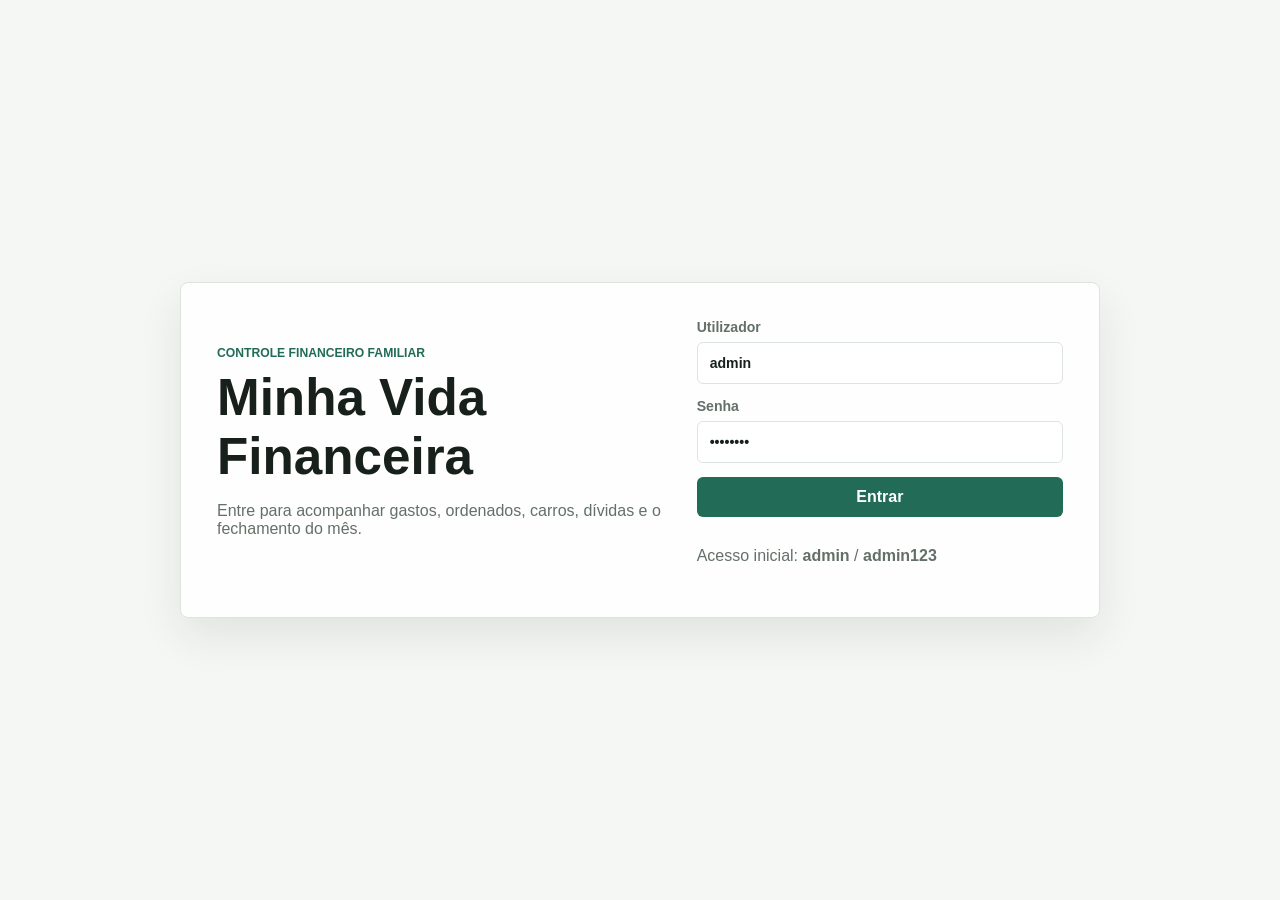
<file: minha-vida-financeira.html>
<!doctype html>
<html lang="pt-PT">
  <head>
    <meta charset="UTF-8" />
    <meta name="viewport" content="width=device-width, initial-scale=1.0" />
    <title>Minha Vida Financeira</title>
    <style>
:root {
  color-scheme: light;
  --bg: #f5f7f4;
  --surface: #ffffff;
  --surface-strong: #eef3ee;
  --ink: #17201b;
  --muted: #647067;
  --line: #dce4dd;
  --primary: #216b57;
  --primary-dark: #164b3d;
  --accent: #bf6f38;
  --danger: #b3261e;
  --child: #3b63a3;
  --shadow: 0 18px 45px rgba(23, 32, 27, 0.09);
}

* {
  box-sizing: border-box;
}

[hidden] {
  display: none !important;
}

body {
  margin: 0;
  min-height: 100vh;
  background: var(--bg);
  color: var(--ink);
  font-family: Arial, Helvetica, sans-serif;
}

button,
input,
select {
  font: inherit;
}

button {
  cursor: pointer;
}

.login-shell {
  min-height: 100vh;
  display: grid;
  place-items: center;
  padding: 24px;
  background:
    linear-gradient(rgba(245, 247, 244, 0.86), rgba(245, 247, 244, 0.86)),
    url("https://images.unsplash.com/photo-1554224155-6726b3ff858f?auto=format&fit=crop&w=1800&q=80") center/cover;
}

.login-panel {
  width: min(920px, 100%);
  display: grid;
  grid-template-columns: 1.1fr 0.9fr;
  gap: 32px;
  align-items: center;
  background: rgba(255, 255, 255, 0.94);
  border: 1px solid var(--line);
  border-radius: 8px;
  box-shadow: var(--shadow);
  padding: 36px;
}

.login-panel h1,
.topbar h1,
.sidebar h2 {
  margin: 0;
}

.login-panel h1 {
  font-size: clamp(2.1rem, 4vw, 4rem);
}

.eyebrow {
  margin: 0 0 8px;
  color: var(--primary);
  font-weight: 700;
  text-transform: uppercase;
  font-size: 0.76rem;
  letter-spacing: 0;
}

.muted,
.hint {
  color: var(--muted);
}

.stack,
.form-grid {
  display: grid;
  gap: 14px;
}

label {
  display: grid;
  gap: 7px;
  color: var(--muted);
  font-weight: 700;
  font-size: 0.88rem;
}

input,
select {
  width: 100%;
  min-height: 42px;
  border: 1px solid var(--line);
  border-radius: 6px;
  background: #fff;
  color: var(--ink);
  padding: 0 12px;
}

input:focus,
select:focus {
  outline: 3px solid rgba(33, 107, 87, 0.16);
  border-color: var(--primary);
}

.primary,
.ghost,
.danger,
.nav-link,
.icon-btn {
  border: 0;
  border-radius: 6px;
  min-height: 40px;
  padding: 0 14px;
  font-weight: 700;
}

.primary {
  background: var(--primary);
  color: #fff;
}

.primary:hover {
  background: var(--primary-dark);
}

.ghost {
  background: var(--surface-strong);
  color: var(--ink);
}

.danger {
  background: #f7e8e6;
  color: var(--danger);
}

.error {
  color: var(--danger);
  margin: 0;
}

.app-shell {
  min-height: 100vh;
  display: grid;
  grid-template-columns: 260px 1fr;
}

.sidebar {
  position: sticky;
  top: 0;
  height: 100vh;
  display: flex;
  flex-direction: column;
  gap: 24px;
  padding: 24px;
  background: #13231f;
  color: #fff;
}

.sidebar .eyebrow {
  color: #86d1bc;
}

nav {
  display: grid;
  gap: 8px;
}

.nav-link {
  width: 100%;
  text-align: left;
  background: transparent;
  color: #c9d7d0;
}

.nav-link:hover,
.nav-link.active {
  background: rgba(255, 255, 255, 0.12);
  color: #fff;
}

.sidebar .ghost {
  margin-top: auto;
  background: rgba(255, 255, 255, 0.12);
  color: #fff;
}

.workspace {
  padding: 28px;
  min-width: 0;
}

.topbar {
  display: flex;
  align-items: center;
  justify-content: space-between;
  gap: 16px;
  margin-bottom: 24px;
}

.month-control {
  display: grid;
  grid-template-columns: 42px minmax(150px, 180px) 42px;
  gap: 8px;
  align-items: center;
}

.icon-btn {
  background: var(--surface);
  border: 1px solid var(--line);
  font-size: 1.35rem;
}

.view {
  display: none;
}

.active-view {
  display: block;
}

.summary-grid {
  display: grid;
  grid-template-columns: repeat(4, minmax(0, 1fr));
  gap: 14px;
  margin-bottom: 18px;
}

.summary-grid.compact {
  grid-template-columns: repeat(2, minmax(0, 1fr));
  margin-top: 18px;
}

.metric,
.panel {
  background: var(--surface);
  border: 1px solid var(--line);
  border-radius: 8px;
  box-shadow: var(--shadow);
}

.metric {
  padding: 18px;
  min-height: 112px;
  display: grid;
  align-content: space-between;
  border-top: 4px solid var(--primary);
}

.metric.child {
  border-top-color: var(--child);
}

.metric.family {
  border-top-color: var(--accent);
}

.metric.danger-metric {
  border-top-color: var(--danger);
}

.metric span {
  color: var(--muted);
  font-size: 0.88rem;
}

.metric strong {
  font-size: clamp(1.25rem, 2vw, 1.85rem);
}

.two-column,
.split {
  display: grid;
  grid-template-columns: minmax(0, 1fr) minmax(0, 1.35fr);
  gap: 18px;
  align-items: start;
}

.panel {
  padding: 18px;
}

.panel-title {
  display: flex;
  justify-content: space-between;
  gap: 12px;
  align-items: center;
  margin-bottom: 14px;
}

.panel h2 {
  margin: 0;
  font-size: 1.05rem;
}

.list {
  display: grid;
  gap: 10px;
}

.item {
  display: grid;
  gap: 6px;
  padding: 12px;
  border: 1px solid var(--line);
  border-radius: 8px;
  background: #fbfcfb;
}

.item-head {
  display: flex;
  justify-content: space-between;
  gap: 12px;
  align-items: start;
}

.item-title {
  font-weight: 800;
}

.payment-card {
  gap: 10px;
}

.payment-card .item-head {
  align-items: flex-start;
}

.value-stack {
  display: grid;
  gap: 6px;
  justify-items: end;
  text-align: right;
}

.installment-card summary {
  display: flex;
  justify-content: space-between;
  gap: 12px;
  align-items: start;
  cursor: pointer;
  list-style: none;
}

.installment-card summary::-webkit-details-marker {
  display: none;
}

.installment-card summary::after {
  content: "Abrir";
  color: var(--primary);
  font-weight: 800;
  font-size: 0.86rem;
}

.installment-card[open] summary::after {
  content: "Fechar";
}

.item-value {
  font-weight: 800;
  white-space: nowrap;
}

.item-meta {
  color: var(--muted);
  font-size: 0.88rem;
}

.item-actions {
  display: flex;
  gap: 8px;
  flex-wrap: wrap;
}

.status-pill {
  display: inline-flex;
  align-items: center;
  min-height: 24px;
  padding: 2px 8px;
  border-radius: 999px;
  font-size: 0.8rem;
  margin-left: 6px;
}

.status-pill.paid {
  background: #eef7f2;
  color: var(--primary-dark);
}

.status-pill.open,
.unpaid-installment {
  background: #fffaf4;
}

.status-pill.late {
  background: #f7e8e6;
  color: var(--danger);
}

.status-pill.open {
  color: #8a4c13;
}

.mini-btn {
  min-height: 30px;
  padding: 0 10px;
  font-size: 0.82rem;
}

.progress-track {
  width: 100%;
  height: 12px;
  overflow: hidden;
  background: #edf1ee;
  border-radius: 999px;
  border: 1px solid var(--line);
}

.progress-track span {
  display: block;
  height: 100%;
  background: var(--primary);
}

.inline-form {
  display: grid;
  grid-template-columns: minmax(180px, 260px) auto;
  gap: 10px;
  align-items: end;
}

.pay-form,
.interest-form {
  grid-template-columns: minmax(150px, 1fr) minmax(150px, 1fr) auto;
}

.interest-form {
  grid-template-columns: minmax(150px, 220px) auto;
}

.balance-grid {
  grid-template-columns: repeat(5, minmax(0, 1fr));
}

.balance-card {
  min-height: 104px;
}

.payment-columns h3 {
  margin: 8px 0;
  font-size: 0.95rem;
}

.payment-columns {
  display: grid;
  grid-template-columns: repeat(2, minmax(0, 1fr));
  gap: 12px;
}

.payment-columns ul {
  display: grid;
  gap: 6px;
  max-height: 260px;
  overflow: auto;
  margin: 0;
  padding: 0;
}

.payment-columns li {
  display: flex;
  justify-content: space-between;
  gap: 12px;
  align-items: center;
  padding: 8px 10px;
  border-radius: 6px;
  border: 1px solid var(--line);
  list-style: none;
}

.payment-columns li span {
  flex: 1;
}

.payment-columns li.paid {
  background: #eef7f2;
  color: var(--primary-dark);
}

.payment-columns li.open {
  background: #fffaf4;
}

.check-row {
  display: flex;
  align-items: center;
  gap: 10px;
}

.check-row input {
  width: auto;
  min-height: auto;
}

.notice {
  padding: 14px;
  background: #eef4fb;
  border: 1px solid #cfddec;
  border-radius: 8px;
  color: #1d3558;
}

.notice p {
  margin-bottom: 0;
}

.compact-notice {
  padding: 12px;
}

.compact-notice p {
  margin-top: 6px;
}

.report-output {
  display: grid;
  gap: 14px;
}

.report-card {
  border: 1px solid var(--line);
  border-radius: 8px;
  padding: 14px;
  background: #fbfcfb;
}

.report-card h3 {
  margin: 0 0 8px;
}

.empty {
  color: var(--muted);
  padding: 14px;
  border: 1px dashed var(--line);
  border-radius: 8px;
}

@media (max-width: 980px) {
  .app-shell {
    grid-template-columns: 1fr;
  }

  .sidebar {
    position: static;
    height: auto;
  }

  nav {
    grid-template-columns: repeat(3, minmax(0, 1fr));
  }

  .topbar,
  .panel-title {
    align-items: stretch;
    flex-direction: column;
  }

  .summary-grid,
  .two-column,
  .split {
    grid-template-columns: 1fr;
  }
}

@media (max-width: 620px) {
  .login-panel {
    grid-template-columns: 1fr;
    padding: 24px;
  }

  .workspace {
    padding: 18px;
  }

  nav,
  .summary-grid.compact {
    grid-template-columns: 1fr;
  }

  .inline-form {
    grid-template-columns: 1fr;
  }

  .pay-form,
  .interest-form,
  .balance-grid {
    grid-template-columns: 1fr;
  }

  .payment-columns {
    grid-template-columns: 1fr;
  }

  .month-control {
    grid-template-columns: 38px 1fr 38px;
  }
}

    </style>
  </head>
  <body>
    <main id="loginScreen" class="login-shell">
      <section class="login-panel">
        <div>
          <p class="eyebrow">Controle financeiro familiar</p>
          <h1>Minha Vida Financeira</h1>
          <p class="muted">Entre para acompanhar gastos, ordenados, carros, dívidas e o fechamento do mês.</p>
        </div>

        <form id="loginForm" class="stack">
          <label>
            Utilizador
            <input id="loginUser" autocomplete="username" value="admin" required />
          </label>
          <label>
            Senha
            <input id="loginPass" type="password" autocomplete="current-password" value="admin123" required />
          </label>
          <button type="submit" class="primary">Entrar</button>
          <p id="loginHint" class="hint">Acesso inicial: <strong>admin</strong> / <strong>admin123</strong></p>
          <p id="loginError" class="error" hidden>Utilizador ou senha inválidos.</p>
        </form>
      </section>
    </main>

    <main id="appScreen" class="app-shell" hidden style="display: none">
      <aside class="sidebar">
        <div>
          <p class="eyebrow">Minha Vida Financeira</p>
          <h2>Finanças</h2>
        </div>
        <nav aria-label="Navegação principal">
          <button class="nav-link active" data-view="dashboardView">Home</button>
          <button class="nav-link" data-view="expensesView">Gastos</button>
          <button class="nav-link" data-view="installmentsView">Parcelas</button>
          <button class="nav-link" data-view="carsView">Carros</button>
          <button class="nav-link" data-view="savingsView">Guardado</button>
          <button class="nav-link" data-view="peopleView">Pessoas</button>
          <button class="nav-link" data-view="reportsView">Relatório</button>
          <button class="nav-link" data-view="accessView">Acesso</button>
        </nav>
        <button id="logoutBtn" class="ghost">Sair</button>
      </aside>

      <section class="workspace">
        <header class="topbar">
          <div>
            <p id="currentMonthLabel" class="eyebrow"></p>
            <h1 id="viewTitle">Home</h1>
          </div>
          <div class="month-control">
            <button id="prevMonth" class="icon-btn" title="Mês anterior" type="button">‹</button>
            <input id="selectedMonth" type="month" />
            <button id="nextMonth" class="icon-btn" title="Próximo mês" type="button">›</button>
          </div>
        </header>

        <section id="dashboardView" class="view active-view">
          <div class="summary-grid">
            <article class="metric">
              <span>Gastos do mês</span>
              <strong id="monthSpent">0,00 €</strong>
            </article>
            <article class="metric">
              <span>Ordenados do mês</span>
              <strong id="monthIncome">0,00 €</strong>
            </article>
            <article class="metric danger-metric">
              <span>Dívida trazida</span>
              <strong id="monthDebt">0,00 €</strong>
            </article>
            <article class="metric">
              <span>Precisa para o próximo mês</span>
              <strong id="nextMonthNeeded">0,00 €</strong>
            </article>
            <article class="metric">
              <span>Guardado do casal</span>
              <strong id="coupleSavings">0,00 €</strong>
            </article>
            <article class="metric child">
              <span>Guardado da filha</span>
              <strong id="childSavings">0,00 €</strong>
            </article>
            <article class="metric">
              <span>Saldo do casal</span>
              <strong id="coupleBankBalance">0,00 �</strong>
            </article>
            <article class="metric family">
              <span>Saldo da familia</span>
              <strong id="familyBankBalance">0,00 �</strong>
            </article>
            <article class="metric">
              <span>Combustível no ano</span>
              <strong id="yearFuel">0,00 €</strong>
            </article>
            <article class="metric">
              <span>Km no mês</span>
              <strong id="monthKm">0 km</strong>
            </article>
          </div>

          <div class="two-column">
            <section class="panel">
              <div class="panel-title">
                <h2>Resumo por pessoa</h2>
              </div>
              <div id="personSummary" class="list"></div>
            </section>

            <section class="panel">
              <div class="panel-title">
                <h2>Próximas contas</h2>
              </div>
              <div id="upcomingBills" class="list"></div>
            </section>
          </div>
        </section>

        <section id="expensesView" class="view">
          <div class="split">
            <div class="stack">
              <form id="plannedBillForm" class="panel form-grid">
                <h2>Conta prevista do mês</h2>
                <div class="notice compact-notice">
                  <strong>Use para água, energia, internet e arrendamento.</strong>
                  <p>Coloque o valor previsto. Quando chegar a fatura, lance o valor real nos gastos.</p>
                </div>
                <label>Descrição<input id="plannedDescription" required placeholder="Ex: Água, energia, internet" /></label>
                <label>Valor previsto<input id="plannedAmount" type="number" min="0" step="0.01" required /></label>
                <label>Começa em<input id="plannedStart" type="month" required /></label>
                <label>Dia de vencimento<input id="plannedDueDay" type="number" min="1" max="31" step="1" value="10" required /></label>
                <label>Categoria<select id="plannedCategory">
                  <option>Água</option>
                  <option>Energia</option>
                  <option>Internet</option>
                  <option>Arrendamento</option>
                  <option>Casa</option>
                  <option>Outros</option>
                </select></label>
                <label>Pessoa<select id="plannedPerson" required></select></label>
                <label>Tipo de conta<select id="plannedAccountType" required>
                  <option value="casal">Conta do casal</option>
                  <option value="individual">Individual</option>
                </select></label>
                <button class="primary" type="submit">Adicionar previsão</button>
              </form>

              <form id="expenseForm" class="panel form-grid">
                <h2>Gasto real pago</h2>
                <label>Descrição<input id="expenseDescription" required placeholder="Ex: Café, combustível, água paga" /></label>
                <label>Valor real<input id="expenseAmount" type="number" min="0" step="0.01" required /></label>
                <label>Data<input id="expenseDate" type="date" required /></label>
                <label>Pessoa<select id="expensePerson" required></select></label>
                <label>Tipo de conta<select id="expenseAccountType" required>
                  <option value="individual">Individual</option>
                  <option value="casal">Conta do casal</option>
                </select></label>
                <label>Categoria<select id="expenseCategory">
                  <option>Café</option>
                  <option>Combustível</option>
                  <option>Internet</option>
                  <option>Água</option>
                  <option>Energia</option>
                  <option>Arrendamento</option>
                  <option>Casa</option>
                  <option>Mercado</option>
                  <option>Transporte</option>
                  <option>Saúde</option>
                  <option>Filha</option>
                  <option>Lazer</option>
                  <option>Outros</option>
                </select></label>
                <label>Carro, se for combustível<select id="expenseCar"></select></label>
                <button class="primary" type="submit">Adicionar gasto real</button>
              </form>
            </div>

            <div class="stack">
              <section class="panel">
                <div class="panel-title">
                  <h2>Previsto do mês</h2>
                </div>
                <div id="plannedBillsList" class="list"></div>
              </section>

              <section class="panel">
                <div class="panel-title">
                  <h2>Gastos pagos no mês</h2>
                  <button id="clearExpenses" class="danger" type="button">Limpar mês</button>
                </div>
                <div id="expensesList" class="list"></div>
              </section>
            </div>
          </div>
        </section>

        <section id="installmentsView" class="view">
          <div class="split">
            <form id="installmentForm" class="panel form-grid">
              <h2>Conta parcelada</h2>
              <label>Descrição<input id="installmentDescription" required placeholder="Ex: Geladeira, cartão, sofá" /></label>
              <label>Valor da parcela<input id="installmentAmount" type="number" min="0" step="0.01" required /></label>
              <label>Total de parcelas opcional<input id="installmentTotal" type="number" min="1" step="1" placeholder="Ex: 12" /></label>
              <label>Data da primeira parcela<input id="installmentStart" type="date" required /></label>
              <label>Data da última parcela opcional<input id="installmentEnd" type="date" /></label>
              <label>Pessoa<select id="installmentPerson" required></select></label>
              <label>Tipo de conta<select id="installmentAccountType" required>
                <option value="individual">Individual</option>
                <option value="casal">Conta do casal</option>
              </select></label>
              <button class="primary" type="submit">Criar parcelas</button>
            </form>

            <section class="panel">
              <div class="panel-title">
                <h2>Parcelamentos ativos</h2>
              </div>
              <div id="installmentsList" class="list"></div>
            </section>
          </div>
        </section>

        <section id="carsView" class="view">
          <div class="split">
            <div class="stack">
              <form id="carForm" class="panel form-grid">
                <h2>Cadastrar carro</h2>
                <label>Nome do carro<input id="carName" required placeholder="Ex: Golf, Clio, carrinha" /></label>
                <label>Matrícula ou observação<input id="carPlate" placeholder="Opcional" /></label>
                <button class="primary" type="submit">Cadastrar carro</button>
              </form>

              <form id="mileageForm" class="panel form-grid">
                <h2>Km feitos no mês</h2>
                <label>Carro<select id="mileageCar" required></select></label>
                <label>Mês<input id="mileageMonth" type="month" required /></label>
                <label>Quilómetros<input id="mileageKm" type="number" min="0" step="1" required /></label>
                <button class="primary" type="submit">Salvar km</button>
              </form>
            </div>

            <section class="panel">
              <div class="panel-title">
                <h2>Carros cadastrados</h2>
              </div>
              <div id="carsList" class="list"></div>
            </section>
          </div>
        </section>

        <section id="savingsView" class="view">
          <div class="split savings-layout">
            <form id="savingsForm" class="panel form-grid balance-form">
              <h2>Saldos no banco</h2>
              <label>Saldo do Antonio Carlos<input id="bankAntonio" type="number" min="0" step="0.01" /></label>
              <label>Saldo da Juliana<input id="bankJuliana" type="number" min="0" step="0.01" /></label>
              <label>Saldo da Melissa<input id="bankMelissa" type="number" min="0" step="0.01" /></label>
              <label>Saldo do casal<input id="bankCasal" type="number" min="0" step="0.01" /></label>
              <button class="primary" type="submit">Salvar saldos</button>
            </form>

            <section class="panel balance-panel">
              <div class="panel-title">
                <h2>Visao da familia</h2>
              </div>
              <div class="notice compact-notice">
                <strong>O saldo da familia soma Antonio, Juliana, Melissa e casal.</strong>
                <p>Use estes valores para ver rapidamente o dinheiro no banco, sem misturar com despesas do mes.</p>
              </div>
              <div id="savingsBreakdown" class="summary-grid compact balance-grid"></div>
            </section>
          </div>
        </section>
        <section id="peopleView" class="view">
          <div class="split">
            <div class="stack">
              <form id="personForm" class="panel form-grid">
                <h2>Cadastrar pessoa</h2>
                <label>Nome<input id="personName" required placeholder="Ex: Julia" /></label>
                <label>Data de aniversário<input id="personBirthday" type="date" /></label>
                <label>Perfil<select id="personRole">
                  <option value="adulto">Adulto</option>
                  <option value="filha">Filha menor</option>
                </select></label>
                <button class="primary" type="submit">Cadastrar</button>
              </form>

              <form id="salaryForm" class="panel form-grid">
                <h2>Ordenado recebido no mês</h2>
                <label>Pessoa<select id="salaryPerson" required></select></label>
                <label>Mês<input id="salaryMonth" type="month" required /></label>
                <label>Valor recebido<input id="salaryAmount" type="number" min="0" step="0.01" required /></label>
                <button class="primary" type="submit">Salvar ordenado</button>
              </form>
            </div>

            <section class="panel">
              <div class="panel-title">
                <h2>Pessoas cadastradas</h2>
              </div>
              <div id="peopleList" class="list"></div>
            </section>
          </div>
        </section>

        <section id="reportsView" class="view">
          <section class="panel report-panel">
            <div class="panel-title">
              <h2>Fechamento do mês</h2>
              <button id="closeMonthBtn" class="primary" type="button">Fechar mês</button>
            </div>
            <div id="reportOutput" class="report-output"></div>
          </section>
        </section>

        <section id="accessView" class="view">
          <div class="split">
            <form id="accessForm" class="panel form-grid">
              <h2>Editar meu login</h2>
              <label>Novo utilizador<input id="accessUsername" required /></label>
              <label>Nova senha<input id="accessPassword" type="password" required /></label>
              <button class="primary" type="submit">Salvar login</button>
            </form>

            <form id="newUserForm" class="panel form-grid">
              <h2>Criar outro acesso</h2>
              <label>Utilizador<input id="newUsername" required /></label>
              <label>Senha<input id="newPassword" type="password" required /></label>
              <button class="primary" type="submit">Criar acesso</button>
              <div id="usersList" class="list"></div>
            </form>
          </div>
        </section>
      </section>
    </main>

    <script>
const STORAGE_KEY = "minha-vida-financeira-v2";
const OLD_STORAGE_KEY = "minha-vida-financeira-v1";

function makeId() {
  return `id-${Date.now().toString(36)}-${Math.random().toString(36).slice(2, 10)}`;
}

function cloneData(data) {
  return JSON.parse(JSON.stringify(data));
}

const adminId = makeId();
const partnerId = makeId();
const childId = makeId();

const seedData = {
  users: [{ id: makeId(), username: "admin", password: "admin123", role: "admin" }],
  people: [
    { id: adminId, name: "Antonio Carlos", birthday: "", role: "adulto", salaries: {} },
    { id: partnerId, name: "Juliana", birthday: "", role: "adulto", salaries: {} },
    { id: childId, name: "Melissa", birthday: "", role: "filha", salaries: {} },
  ],
  plannedBills: [],
  expenses: [],
  installments: [],
  savings: { casal: 0, filha: 0 },
  bankBalances: { antonio: 0, juliana: 0, melissa: 0, casal: 0 },
  cars: [],
  mileage: [],
  debts: [],
  reports: [],
};

let state = loadState();
let selectedMonth = monthKey(new Date());
let currentUserId = state.users[0]?.id || "";

const money = new Intl.NumberFormat("pt-PT", { style: "currency", currency: "EUR" });
const monthName = new Intl.DateTimeFormat("pt-PT", { month: "long", year: "numeric" });

const $ = (selector) => document.querySelector(selector);

function loadState() {
  const raw = localStorage.getItem(STORAGE_KEY) || localStorage.getItem(OLD_STORAGE_KEY);
  if (!raw) return cloneData(seedData);

  try {
    const data = JSON.parse(raw);
    const merged = {
      ...cloneData(seedData),
      ...data,
      savings: { ...seedData.savings, ...(data.savings || {}) },
      bankBalances: {
        ...seedData.bankBalances,
        casal: data.bankBalances?.casal ?? data.savings?.casal ?? 0,
        melissa: data.bankBalances?.melissa ?? data.savings?.filha ?? 0,
        ...(data.bankBalances || {}),
      },
      users: data.users?.length ? data.users : cloneData(seedData.users),
      people: data.people?.length ? data.people : cloneData(seedData.people),
      plannedBills: data.plannedBills || [],
      cars: data.cars || [],
      mileage: data.mileage || [],
      debts: data.debts || [],
      reports: data.reports || [],
    };

    merged.users = merged.users.map((user) => ({ id: user.id || makeId(), role: "admin", ...user }));
    merged.people = merged.people.map((person) => ({
      id: person.id || makeId(),
      name: person.name || "Pessoa",
      birthday: person.birthday || "",
      role: person.role || "adulto",
      salaries: person.salaries || (person.salary ? { [monthKey(new Date())]: Number(person.salary) } : {}),
    }));
    merged.plannedBills = merged.plannedBills.map((bill) => ({
      dueDay: 10,
      payments: {},
      ...bill,
    }));
    merged.installments = (merged.installments || []).map((installment) => ({
      payments: {},
      adjustments: {},
      ...installment,
    }));
    ensurePersonalPeople(merged);
    return merged;
  } catch {
    return cloneData(seedData);
  }
}

function ensurePersonalPeople(data) {
  const adminPerson = data.people.find((person) => person.name.toLowerCase() === "admin");
  if (adminPerson) adminPerson.name = "Antonio Carlos";

  const hasAntonio = data.people.some((person) => person.name.toLowerCase() === "antonio carlos");
  if (!hasAntonio) {
    data.people.unshift({ id: makeId(), name: "Antonio Carlos", birthday: "", role: "adulto", salaries: {} });
  }

  const hasJuliana = data.people.some((person) => person.name.toLowerCase() === "juliana");
  if (!hasJuliana) {
    data.people.push({ id: makeId(), name: "Juliana", birthday: "", role: "adulto", salaries: {} });
  }

  const childPerson = data.people.find((person) => person.role === "filha");
  if (childPerson && childPerson.name.toLowerCase() === "filha") childPerson.name = "Melissa";

  const hasChild = data.people.some((person) => person.role === "filha");
  if (!hasChild) {
    data.people.push({ id: makeId(), name: "Melissa", birthday: "", role: "filha", salaries: {} });
  }
}

function saveState() {
  localStorage.setItem(STORAGE_KEY, JSON.stringify(state));
}

function monthKey(date) {
  const d = new Date(date);
  return `${d.getFullYear()}-${String(d.getMonth() + 1).padStart(2, "0")}`;
}

function dateFromMonth(key) {
  return new Date(`${key}-01T12:00:00`);
}

function addMonths(key, amount) {
  const d = dateFromMonth(key);
  d.setMonth(d.getMonth() + amount);
  return monthKey(d);
}

function formatMonth(key) {
  return monthName.format(dateFromMonth(key));
}

function normalizeCurrency(value) {
  return Number(value || 0);
}

function getPerson(id) {
  return state.people.find((person) => person.id === id);
}

function getCar(id) {
  return state.cars.find((car) => car.id === id);
}

function salaryForPerson(person, month) {
  return normalizeCurrency(person.salaries?.[month]);
}

function monthIncome(month) {
  return total(state.people.filter((person) => person.role !== "filha").map((person) => ({ amount: salaryForPerson(person, month) })));
}

function yearFromMonth(month) {
  return month.slice(0, 4);
}

function expenseOccursInMonth(expense, month) {
  if (expense.recurring) return month >= monthKey(expense.date);
  return monthKey(expense.date) === month;
}

function installmentMonths(installment) {
  return Array.from({ length: installment.total }, (_, index) => addMonths(installment.startMonth, index));
}

function installmentChargeDate(installment, month) {
  const day = installment.startDate ? new Date(`${installment.startDate}T12:00:00`).getDate() : 5;
  const lastDay = new Date(dateFromMonth(addMonths(month, 1)) - 1).getDate();
  return `${month}-${String(Math.min(day, lastDay)).padStart(2, "0")}`;
}

function defaultPaidUntil() {
  const current = dateFromMonth(selectedMonth);
  current.setDate(0);
  return current.toISOString().slice(0, 10);
}

function installmentPaidCount(installment) {
  const months = installmentMonths(installment);
  return months.filter((month) => installmentIsPaid(installment, month)).length;
}

function installmentIsPaid(installment, month) {
  if (installment.payments && Object.prototype.hasOwnProperty.call(installment.payments, month)) {
    return Boolean(installment.payments[month]);
  }
  if (installment.paidUntil) {
    return installmentChargeDate(installment, month) <= installment.paidUntil;
  }
  return month < selectedMonth;
}

function setInstallmentPayment(installment, month, paid) {
  installment.payments = installment.payments || {};
  installment.payments[month] = paid;
}

function installmentAdjustment(installment, month) {
  return normalizeCurrency(installment.adjustments?.[month]?.amount);
}

function installmentTotalForMonth(installment, month) {
  return normalizeCurrency(installment.amount) + installmentAdjustment(installment, month);
}

function setInstallmentAdjustment(installment, month, amount, note = "") {
  installment.adjustments = installment.adjustments || {};
  if (!amount && !note.trim()) {
    delete installment.adjustments[month];
    return;
  }
  installment.adjustments[month] = { amount: normalizeCurrency(amount), note: note.trim() };
}

function installmentPaymentRows(installment) {
  return installmentMonths(installment).map((month, index) => {
    const date = installmentChargeDate(installment, month);
    const paid = installmentIsPaid(installment, month);
    const adjustment = installmentAdjustment(installment, month);
    return { number: index + 1, month, date, paid, adjustment, amount: installmentTotalForMonth(installment, month) };
  });
}

function monthsBetweenInclusive(startMonth, endMonth) {
  const start = dateFromMonth(startMonth);
  const end = dateFromMonth(endMonth);
  return (end.getFullYear() - start.getFullYear()) * 12 + (end.getMonth() - start.getMonth()) + 1;
}

function installmentOccursInMonth(installment, month) {
  return installmentMonths(installment).includes(month);
}

function installmentExpenseForMonth(installment, month) {
  const months = installmentMonths(installment);
  const index = months.indexOf(month);
  if (index === -1) return null;
  return {
    id: `${installment.id}-${month}`,
    description: `${installment.description} (${index + 1}/${installment.total})`,
    amount: installmentTotalForMonth(installment, month),
    baseAmount: installment.amount,
    adjustment: installmentAdjustment(installment, month),
    date: installmentChargeDate(installment, month),
    personId: installment.personId,
    accountType: installment.accountType,
    category: "Parcelada",
    recurring: false,
    installmentId: installment.id,
    installmentMonth: month,
    installmentPaid: installmentIsPaid(installment, month),
  };
}

function installmentExpensesForMonth(month, options = {}) {
  return state.installments
    .filter((installment) => installmentOccursInMonth(installment, month))
    .map((installment) => installmentExpenseForMonth(installment, month))
    .filter((expense) => expense && (options.includeUnpaid || expense.installmentPaid));
}

function debtExpensesForMonth(month) {
  return state.debts
    .filter((debt) => debt.toMonth === month)
    .map((debt) => ({
      id: `debt-${debt.id}`,
      description: `Dívida vinda de ${formatMonth(debt.fromMonth)}`,
      amount: debt.amount,
      date: `${month}-01`,
      personId: debt.personId || state.people.find((person) => person.role !== "filha")?.id || state.people[0]?.id,
      accountType: "casal",
      category: "Dívida",
      recurring: false,
      debtId: debt.id,
    }));
}

function getMonthExpenses(month, options = {}) {
  const direct = state.expenses.filter((expense) => expenseOccursInMonth(expense, month));
  const installments = installmentExpensesForMonth(month, { includeUnpaid: options.includeUnpaidInstallments });
  const debts = options.withoutDebts ? [] : debtExpensesForMonth(month);

  return [...debts, ...direct, ...installments].sort((a, b) => a.date.localeCompare(b.date));
}

function getPlannedBillsForMonth(month) {
  return state.plannedBills.filter((bill) => month >= bill.startMonth);
}

function plannedBillDueDate(bill, month) {
  const dueDay = Number(bill.dueDay || 10);
  const lastDay = new Date(dateFromMonth(addMonths(month, 1)) - 1).getDate();
  return `${month}-${String(Math.min(dueDay, lastDay)).padStart(2, "0")}`;
}

function plannedPaymentForMonth(bill, month) {
  return bill.payments?.[month] || null;
}

function plannedStatus(bill, month) {
  const payment = plannedPaymentForMonth(bill, month);
  const dueDate = plannedBillDueDate(bill, month);
  const today = new Date().toISOString().slice(0, 10);
  if (payment?.paidDate) {
    return payment.paidDate > dueDate ? "Pago atrasado" : "Pago";
  }
  if (today > dueDate) return "Em atraso";
  return "Próximo a vencer";
}

function upcomingPlannedBills(month) {
  return getPlannedBillsForMonth(month)
    .filter((bill) => !plannedPaymentForMonth(bill, month)?.paidDate)
    .sort((a, b) => plannedBillDueDate(a, month).localeCompare(plannedBillDueDate(b, month)));
}

function total(items) {
  return items.reduce((sum, item) => sum + normalizeCurrency(item.amount), 0);
}

function familyBankBalance() {
  return Object.values(state.bankBalances || {}).reduce((sum, value) => sum + normalizeCurrency(value), 0);
}

function fuelExpensesForYear(year) {
  return state.expenses.filter((expense) => monthKey(expense.date).startsWith(year) && expense.category === "Combustível");
}

function kmForMonth(month) {
  return state.mileage.filter((item) => item.month === month).reduce((sum, item) => sum + Number(item.km || 0), 0);
}

function setView(viewId) {
  document.querySelectorAll(".view").forEach((view) => view.classList.remove("active-view"));
  document.querySelectorAll(".nav-link").forEach((link) => link.classList.toggle("active", link.dataset.view === viewId));
  $(`#${viewId}`).classList.add("active-view");
  $("#viewTitle").textContent = document.querySelector(`[data-view="${viewId}"]`).textContent;
  render();
}

function showLogin() {
  $("#loginScreen").hidden = false;
  $("#loginScreen").style.display = "grid";
  $("#appScreen").hidden = true;
  $("#appScreen").style.display = "none";
}

function showApp() {
  $("#loginScreen").hidden = true;
  $("#loginScreen").style.display = "none";
  $("#appScreen").hidden = false;
  $("#appScreen").style.display = "grid";
}

function renderPeopleOptions() {
  const options = state.people.map((person) => `<option value="${person.id}">${person.name}</option>`).join("");
  $("#expensePerson").innerHTML = options;
  $("#installmentPerson").innerHTML = options;
  $("#salaryPerson").innerHTML = options;
  $("#plannedPerson").innerHTML = options;
}

function renderCarOptions() {
  const carOptions = state.cars.map((car) => `<option value="${car.id}">${car.name}</option>`).join("");
  $("#expenseCar").innerHTML = `<option value="">Nenhum</option>${carOptions}`;
  $("#mileageCar").innerHTML = carOptions;
}

function renderDashboard() {
  const monthExpenses = getMonthExpenses(selectedMonth);
  const nextMonth = addMonths(selectedMonth, 1);
  const nextExpenses = getMonthExpenses(nextMonth, { includeUnpaidInstallments: true });
  const nextPlanned = getPlannedBillsForMonth(nextMonth);
  const monthPlannedDue = upcomingPlannedBills(selectedMonth).slice(0, 5);
  const income = monthIncome(selectedMonth);
  const debt = total(debtExpensesForMonth(selectedMonth));
  const year = yearFromMonth(selectedMonth);

  $("#monthSpent").textContent = money.format(total(monthExpenses));
  $("#monthIncome").textContent = money.format(income);
  $("#monthDebt").textContent = money.format(debt);
  $("#nextMonthNeeded").textContent = money.format(total(nextExpenses) + total(nextPlanned));
  $("#coupleSavings").textContent = money.format(state.savings.casal);
  $("#childSavings").textContent = money.format(state.savings.filha);
  $("#coupleBankBalance").textContent = money.format(state.bankBalances.casal);
  $("#familyBankBalance").textContent = money.format(familyBankBalance());
  $("#yearFuel").textContent = money.format(total(fuelExpensesForYear(year)));
  $("#monthKm").textContent = `${kmForMonth(selectedMonth).toLocaleString("pt-PT")} km`;

  const personCards = state.people.map((person) => {
    const personExpenses = monthExpenses.filter((expense) => expense.personId === person.id);
    const individual = total(personExpenses.filter((expense) => expense.accountType === "individual"));
    const couple = total(personExpenses.filter((expense) => expense.accountType === "casal"));
    const salary = salaryForPerson(person, selectedMonth);
    const balance = salary - individual;
    return `
      <article class="item">
        <div class="item-head">
          <span class="item-title">${person.name}</span>
          <span class="item-value">${money.format(individual + couple)}</span>
        </div>
        <span class="item-meta">Ordenado recebido: ${money.format(salary)} • Individual: ${money.format(individual)} • Casal: ${money.format(couple)}</span>
        <span class="item-meta">Sobra individual estimada: ${money.format(balance)}</span>
      </article>`;
  }).join("");
  $("#personSummary").innerHTML = personCards || empty("Cadastre pessoas para ver o resumo.");

  const upcoming = nextExpenses.slice(0, 8).map((expense) => `
    <article class="item">
      <div class="item-head">
        <span class="item-title">${expense.description}</span>
        <span class="item-value">${money.format(expense.amount)}</span>
      </div>
      <span class="item-meta">${getPerson(expense.personId)?.name || "Sem pessoa"} • ${expense.accountType === "casal" ? "Conta do casal" : "Individual"} • ${expense.category}</span>
    </article>`).join("");
  const plannedDueNow = monthPlannedDue.map((bill) => `
    <article class="item">
      <div class="item-head">
        <span class="item-title">${bill.description}</span>
        <span class="item-value">${money.format(bill.amount)}</span>
      </div>
      <span class="item-meta">${plannedStatus(bill, selectedMonth)} • vence em ${new Date(`${plannedBillDueDate(bill, selectedMonth)}T12:00:00`).toLocaleDateString("pt-PT")} • ${bill.category}</span>
    </article>`).join("");
  const plannedUpcoming = nextPlanned.slice(0, 8).map((bill) => `
    <article class="item">
      <div class="item-head">
        <span class="item-title">${bill.description}</span>
        <span class="item-value">${money.format(bill.amount)}</span>
      </div>
      <span class="item-meta">Previsto próximo mês • vence em ${new Date(`${plannedBillDueDate(bill, nextMonth)}T12:00:00`).toLocaleDateString("pt-PT")} • ${bill.category}</span>
    </article>`).join("");
  $("#upcomingBills").innerHTML = plannedDueNow + upcoming + plannedUpcoming || empty("Nenhuma conta prevista para o próximo mês.");
}

function renderPlannedBills() {
  const rows = getPlannedBillsForMonth(selectedMonth).map((bill) => {
    const payment = plannedPaymentForMonth(bill, selectedMonth);
    const dueDate = plannedBillDueDate(bill, selectedMonth);
    const status = plannedStatus(bill, selectedMonth);
    const paid = Boolean(payment?.paidDate);
    const statusClass = paid ? "paid" : (status === "Em atraso" ? "late" : "open");
    const realAmount = payment?.amount ?? bill.amount;
    const paidDate = payment?.paidDate || new Date().toISOString().slice(0, 10);
    return `
      <article class="item payment-card ${paid ? "paid-payment" : ""}">
        <div class="item-head">
          <div>
            <span class="item-title">${bill.description}</span>
            <span class="item-meta">${new Date(`${dueDate}T12:00:00`).toLocaleDateString("pt-PT")} - ${getPerson(bill.personId)?.name || "Sem pessoa"} - ${bill.accountType === "casal" ? "Conta do casal" : "Individual"} - ${bill.category}</span>
          </div>
          <div class="value-stack">
            <span class="item-value">${money.format(realAmount)}</span>
            <strong class="status-pill ${statusClass}">${status}</strong>
          </div>
        </div>
        <span class="item-meta">Previsto desde ${formatMonth(bill.startMonth)}. Ajuste o valor real antes de marcar pago.</span>
        <div class="inline-form pay-form">
          <label>Valor real deste mes<input type="number" min="0" step="0.01" value="${realAmount}" data-real-planned-amount="${bill.id}" /></label>
          <label>Data que pagou<input type="date" value="${paidDate}" data-real-planned-date="${bill.id}" /></label>
          <button class="primary" type="button" data-pay-planned="${bill.id}">${paid ? "Atualizar pago" : "Marcar pago"}</button>
        </div>
        <div class="item-actions"><button class="danger" type="button" data-delete-planned="${bill.id}">Excluir previsao</button></div>
      </article>`;
  }).join("");

  $("#plannedBillsList").innerHTML = rows || empty("Nenhuma conta prevista cadastrada.");
}

function renderExpenses() {
  const paidExpenseRows = getMonthExpenses(selectedMonth).map((expense) => {
    const isAutomatic = Boolean(expense.installmentId || expense.debtId);
    const car = expense.carId ? ` - ${getCar(expense.carId)?.name || "Carro"}` : "";
    const adjustmentText = expense.installmentId && expense.adjustment ? `<span class="item-meta">Inclui juros/mudanca: ${money.format(expense.adjustment)}</span>` : "";
    const installmentActions = expense.installmentId ? `
          <button class="ghost" type="button" data-set-installment-payment="${expense.installmentId}" data-payment-month="${selectedMonth}" data-payment-status="false">Marcar em falta</button>` : "";
    return `
      <article class="item payment-card">
        <div class="item-head">
          <div>
            <span class="item-title">${expense.description}</span>
            <span class="item-meta">${new Date(`${expense.date}T12:00:00`).toLocaleDateString("pt-PT")} - ${getPerson(expense.personId)?.name || "Sem pessoa"} - ${expense.accountType === "casal" ? "Conta do casal" : "Individual"} - ${expense.category}${car}</span>
          </div>
          <div class="value-stack">
            <span class="item-value">${money.format(expense.amount)}</span>
            ${isAutomatic ? `<strong class="status-pill paid">Pago</strong>` : ""}
          </div>
        </div>
        ${adjustmentText}
        ${isAutomatic ? `<span class="item-meta">Gerada automaticamente.</span><div class="item-actions">${installmentActions}</div>` : `<div class="item-actions"><button class="danger" type="button" data-delete-expense="${expense.id}">Excluir</button></div>`}
      </article>`;
  }).join("");
  const unpaidInstallmentRows = installmentExpensesForMonth(selectedMonth, { includeUnpaid: true })
    .filter((expense) => !expense.installmentPaid)
    .map((expense) => `
      <article class="item payment-card unpaid-installment">
        <div class="item-head">
          <div>
            <span class="item-title">${expense.description}</span>
            <span class="item-meta">${new Date(`${expense.date}T12:00:00`).toLocaleDateString("pt-PT")} - ${getPerson(expense.personId)?.name || "Sem pessoa"} - ${expense.accountType === "casal" ? "Conta do casal" : "Individual"} - ${expense.category}</span>
          </div>
          <div class="value-stack">
            <span class="item-value">${money.format(expense.amount)}</span>
            <strong class="status-pill open">Em falta</strong>
          </div>
        </div>
        <span class="item-meta">Parcela do mes ainda nao paga. Se atrasou ou teve juros, salve a mudanca antes de marcar paga.</span>
        <div class="inline-form interest-form">
          <label>Juros ou mudanca<input type="number" min="0" step="0.01" value="${expense.adjustment || 0}" data-installment-adjustment="${expense.installmentId}" data-adjustment-month="${selectedMonth}" /></label>
          <button class="ghost" type="button" data-save-installment-adjustment="${expense.installmentId}" data-adjustment-month="${selectedMonth}">Salvar mudanca</button>
        </div>
        <div class="item-actions">
          <button class="primary" type="button" data-set-installment-payment="${expense.installmentId}" data-payment-month="${selectedMonth}" data-payment-status="true">Marcar paga</button>
        </div>
      </article>`).join("");
  const rows = paidExpenseRows + unpaidInstallmentRows;

  $("#expensesList").innerHTML = rows || empty("Nenhum gasto lancado neste mes.");
}

function renderInstallments() {
  const rows = state.installments.map((installment) => {
    const months = installmentMonths(installment);
    const currentIndex = months.findIndex((month) => month >= selectedMonth);
    const allPaymentRows = installmentPaymentRows(installment);
    const paidCount = installmentPaidCount(installment);
    const remaining = Math.max(installment.total - paidCount, 0);
    const lastMonth = months[months.length - 1];
    const nextMonth = months[currentIndex] || lastMonth;
    const remainingTime = remaining > 0 ? `${remaining} mes(es)` : "finalizado";
    const initialAmount = total(allPaymentRows);
    const paidAmount = total(allPaymentRows.filter((row) => row.paid));
    const remainingAmount = total(allPaymentRows.filter((row) => !row.paid));
    const paidPercent = installment.total ? Math.min(100, (paidCount / installment.total) * 100) : 0;
    const remainingPercent = Math.max(0, 100 - paidPercent);
    const paidRows = allPaymentRows.filter((row) => row.paid).map((row) => `
      <li class="paid">
        <span>${row.number}/${installment.total} - ${new Date(`${row.date}T12:00:00`).toLocaleDateString("pt-PT")}${row.adjustment ? ` - juros ${money.format(row.adjustment)}` : ""}</span>
        <strong>${money.format(row.amount)}</strong>
        <button class="ghost mini-btn" type="button" data-set-installment-payment="${installment.id}" data-payment-month="${row.month}" data-payment-status="false">Em falta</button>
      </li>`).join("");
    const openRows = allPaymentRows.filter((row) => !row.paid).map((row) => `
      <li class="open">
        <span>${row.number}/${installment.total} - ${new Date(`${row.date}T12:00:00`).toLocaleDateString("pt-PT")}</span>
        <strong>${money.format(row.amount)}</strong>
        <button class="primary mini-btn" type="button" data-set-installment-payment="${installment.id}" data-payment-month="${row.month}" data-payment-status="true">Paga</button>
      </li>`).join("");
    return `
      <details class="item installment-card">
        <summary>
          <span class="item-title">${installment.description}</span>
          <span class="item-value">${money.format(installment.amount)}/mes</span>
        </summary>
        <span class="item-meta">${getPerson(installment.personId)?.name || "Sem pessoa"} - ${installment.accountType === "casal" ? "Conta do casal" : "Individual"}</span>
        <span class="item-meta">Vai de ${new Date(`${installment.startDate || `${installment.startMonth}-01`}T12:00:00`).toLocaleDateString("pt-PT")} ate ${formatMonth(lastMonth)} - ${installment.total} parcela(s).</span>
        <span class="item-meta">Valor total com juros: ${money.format(initialAmount)} - Pago: ${money.format(paidAmount)} - Falta: ${money.format(remainingAmount)}</span>
        <div class="progress-track" aria-label="Progresso pago">
          <span style="width: ${paidPercent}%"></span>
        </div>
        <span class="item-meta">${paidPercent.toFixed(1)}% pago - ${remainingPercent.toFixed(1)}% falta - ${remainingTime} para acabar.</span>
        <div class="inline-form">
          <label>Pago ate<input type="date" data-paid-until-input="${installment.id}" value="${installment.paidUntil || defaultPaidUntil()}" /></label>
          <button class="ghost" type="button" data-save-paid-until="${installment.id}">Salvar pago ate</button>
        </div>
        <div class="payment-columns">
          <section>
            <h3>Parcelas pagas</h3>
            <ul>${paidRows || "<li class=\"open\"><span>Nenhuma parcela marcada como paga.</span><strong>0</strong></li>"}</ul>
          </section>
          <section>
            <h3>Parcelas em falta</h3>
            <ul>${openRows || "<li class=\"paid\"><span>Tudo quitado.</span><strong>Pago</strong></li>"}</ul>
          </section>
        </div>
        <span class="item-meta">Proxima cobranca: ${formatMonth(nextMonth)}.</span>
        <div class="item-actions"><button class="danger" type="button" data-delete-installment="${installment.id}">Excluir parcelamento</button></div>
      </details>`;
  }).join("");

  $("#installmentsList").innerHTML = rows || empty("Nenhuma conta parcelada cadastrada.");
}

function renderCars() {
  const rows = state.cars.map((car) => {
    const monthMileage = state.mileage.find((item) => item.carId === car.id && item.month === selectedMonth);
    const yearFuel = total(fuelExpensesForYear(yearFromMonth(selectedMonth)).filter((expense) => expense.carId === car.id));
    return `
      <article class="item">
        <div class="item-head">
          <span class="item-title">${car.name}</span>
          <span class="item-value">${Number(monthMileage?.km || 0).toLocaleString("pt-PT")} km</span>
        </div>
        <span class="item-meta">${car.plate || "Sem matrícula"} • Combustível no ano: ${money.format(yearFuel)}</span>
        <div class="item-actions"><button class="danger" type="button" data-delete-car="${car.id}">Excluir carro</button></div>
      </article>`;
  }).join("");

  $("#carsList").innerHTML = rows || empty("Cadastre um carro para lançar km e ligar gastos de combustível.");
}

function renderSavings() {
  $("#bankAntonio").value = state.bankBalances.antonio || "";
  $("#bankJuliana").value = state.bankBalances.juliana || "";
  $("#bankMelissa").value = state.bankBalances.melissa || "";
  $("#bankCasal").value = state.bankBalances.casal || "";
  $("#savingsBreakdown").innerHTML = `
    <article class="metric balance-card"><span>Antonio Carlos</span><strong>${money.format(state.bankBalances.antonio)}</strong></article>
    <article class="metric balance-card"><span>Juliana</span><strong>${money.format(state.bankBalances.juliana)}</strong></article>
    <article class="metric balance-card child"><span>Melissa</span><strong>${money.format(state.bankBalances.melissa)}</strong></article>
    <article class="metric balance-card"><span>Casal</span><strong>${money.format(state.bankBalances.casal)}</strong></article>
    <article class="metric balance-card family"><span>Familia</span><strong>${money.format(familyBankBalance())}</strong></article>
  `;
}

function renderPeople() {
  const rows = state.people.map((person) => {
    const salary = salaryForPerson(person, selectedMonth);
    const birthday = person.birthday ? new Date(`${person.birthday}T12:00:00`).toLocaleDateString("pt-PT") : "Sem aniversário";
    return `
      <article class="item">
        <div class="item-head">
          <span class="item-title">${person.name}</span>
          <span class="item-value">${money.format(salary)}</span>
        </div>
        <span class="item-meta">${person.role === "filha" ? "Filha menor" : "Adulto"} • ${birthday} • Ordenado em ${formatMonth(selectedMonth)}</span>
        <div class="item-actions">
          <button class="ghost" type="button" data-edit-person="${person.id}">Editar pessoa</button>
          <button class="danger" type="button" data-delete-person="${person.id}">Excluir</button>
        </div>
      </article>`;
  }).join("");

  $("#peopleList").innerHTML = rows || empty("Cadastre a primeira pessoa.");
}

function renderAccess() {
  const user = state.users.find((item) => item.id === currentUserId) || state.users[0];
  $("#accessUsername").value = user?.username || "";
  $("#accessPassword").value = user?.password || "";
  $("#loginHint").innerHTML = `Acesso inicial: <strong>${state.users[0]?.username || "admin"}</strong> / <strong>${state.users[0]?.password || "admin123"}</strong>`;
  $("#usersList").innerHTML = state.users.map((item) => `
    <article class="item">
      <div class="item-head">
        <span class="item-title">${item.username}</span>
        <span class="item-value">${item.role}</span>
      </div>
      <div class="item-actions"><button class="danger" type="button" data-delete-user="${item.id}">Excluir acesso</button></div>
    </article>`).join("");
}

function createReport(month) {
  const expenses = getMonthExpenses(month);
  const expensesWithoutDebts = getMonthExpenses(month, { withoutDebts: true });
  const coupleExpenses = expenses.filter((expense) => expense.accountType === "casal");
  const individualExpenses = expenses.filter((expense) => expense.accountType === "individual");
  const salaries = monthIncome(month);
  const balance = salaries - total(expenses);
  const year = yearFromMonth(month);

  return {
    month,
    totalSpent: total(expenses),
    coupleTotal: total(coupleExpenses),
    individualTotal: total(individualExpenses),
    salaries,
    balance,
    debtIncoming: total(debtExpensesForMonth(month)),
    coupleSavings: state.savings.casal,
    childSavings: state.savings.filha,
    nextMonthNeeded: total(getMonthExpenses(addMonths(month, 1), { includeUnpaidInstallments: true })) + total(getPlannedBillsForMonth(addMonths(month, 1))),
    fuelYearTotal: total(fuelExpensesForYear(year)),
    fuelMonthTotal: total(expensesWithoutDebts.filter((expense) => expense.category === "Combustível")),
    monthKm: kmForMonth(month),
    byPerson: state.people.map((person) => ({
      name: person.name,
      salary: salaryForPerson(person, month),
      spent: total(expenses.filter((expense) => expense.personId === person.id)),
    })),
  };
}

function reportToHtml(report) {
  const people = report.byPerson.map((person) => `<li>${person.name}: ordenado ${money.format(person.salary)}, gastos ${money.format(person.spent)}</li>`).join("");
  const debtText = report.balance < 0
    ? `Ficou negativo em <strong>${money.format(Math.abs(report.balance))}</strong>. Ao fechar, esse valor entra como dívida no próximo mês.`
    : `Sobrou <strong>${money.format(report.balance)}</strong> neste fechamento.`;

  return `
    <article class="report-card">
      <h3>${formatMonth(report.month)}</h3>
      <p>Total gasto: <strong>${money.format(report.totalSpent)}</strong></p>
      <p>Ordenados recebidos: <strong>${money.format(report.salaries)}</strong></p>
      <p>Dívida trazida: <strong>${money.format(report.debtIncoming)}</strong></p>
      <p>${debtText}</p>
    </article>
    <article class="report-card">
      <h3>Contas</h3>
      <p>Conta do casal: <strong>${money.format(report.coupleTotal)}</strong> • Contas individuais: <strong>${money.format(report.individualTotal)}</strong></p>
      <p>Para o próximo mês, você precisa reservar <strong>${money.format(report.nextMonthNeeded)}</strong>.</p>
    </article>
    <article class="report-card">
      <h3>Carro e combustível</h3>
      <p>Combustível neste mês: <strong>${money.format(report.fuelMonthTotal)}</strong></p>
      <p>Combustível no ano: <strong>${money.format(report.fuelYearTotal)}</strong></p>
      <p>Km feitos neste mês: <strong>${report.monthKm.toLocaleString("pt-PT")} km</strong></p>
    </article>
    <article class="report-card">
      <h3>Dinheiro guardado</h3>
      <p>Casal: <strong>${money.format(report.coupleSavings)}</strong></p>
      <p>Filha menor: <strong>${money.format(report.childSavings)}</strong> separado do dinheiro do casal.</p>
    </article>
    <article class="report-card">
      <h3>Por pessoa</h3>
      <ul>${people || "<li>Nenhuma pessoa cadastrada.</li>"}</ul>
    </article>`;
}

function renderReport() {
  $("#reportOutput").innerHTML = reportToHtml(createReport(selectedMonth));
}

function empty(text) {
  return `<div class="empty">${text}</div>`;
}

function render() {
  $("#selectedMonth").value = selectedMonth;
  $("#salaryMonth").value = selectedMonth;
  $("#mileageMonth").value = selectedMonth;
  $("#currentMonthLabel").textContent = formatMonth(selectedMonth);
  renderPeopleOptions();
  renderCarOptions();
  renderDashboard();
  renderPlannedBills();
  renderExpenses();
  renderInstallments();
  renderCars();
  renderSavings();
  renderPeople();
  renderAccess();
  if ($("#reportsView").classList.contains("active-view")) renderReport();
}

$("#loginForm").addEventListener("submit", (event) => {
  event.preventDefault();
  const username = $("#loginUser").value.trim();
  const password = $("#loginPass").value;
  const user = state.users.find((item) => item.username === username && item.password === password);
  if (!user) {
    $("#loginError").hidden = false;
    return;
  }
  currentUserId = user.id;
  $("#loginError").hidden = true;
  showApp();
  render();
});

$("#logoutBtn").addEventListener("click", () => {
  showLogin();
});

document.querySelectorAll(".nav-link").forEach((button) => {
  button.addEventListener("click", () => setView(button.dataset.view));
});

$("#selectedMonth").addEventListener("change", (event) => {
  selectedMonth = event.target.value || monthKey(new Date());
  render();
});

$("#prevMonth").addEventListener("click", () => {
  selectedMonth = addMonths(selectedMonth, -1);
  render();
});

$("#nextMonth").addEventListener("click", () => {
  selectedMonth = addMonths(selectedMonth, 1);
  render();
});

$("#expenseDate").valueAsDate = new Date();
$("#installmentStart").valueAsDate = new Date();
$("#plannedStart").value = selectedMonth;

$("#plannedBillForm").addEventListener("submit", (event) => {
  event.preventDefault();
  state.plannedBills.push({
    id: makeId(),
    description: $("#plannedDescription").value.trim(),
    amount: normalizeCurrency($("#plannedAmount").value),
    startMonth: $("#plannedStart").value,
    dueDay: Number($("#plannedDueDay").value),
    category: $("#plannedCategory").value,
    personId: $("#plannedPerson").value,
    accountType: $("#plannedAccountType").value,
    payments: {},
  });
  saveState();
  event.target.reset();
  $("#plannedStart").value = selectedMonth;
  render();
});

$("#expenseForm").addEventListener("submit", (event) => {
  event.preventDefault();
  state.expenses.push({
    id: makeId(),
    description: $("#expenseDescription").value.trim(),
    amount: normalizeCurrency($("#expenseAmount").value),
    date: $("#expenseDate").value,
    personId: $("#expensePerson").value,
    accountType: $("#expenseAccountType").value,
    category: $("#expenseCategory").value,
    carId: $("#expenseCar").value,
    recurring: false,
  });
  saveState();
  event.target.reset();
  $("#expenseDate").valueAsDate = new Date();
  render();
});

$("#installmentForm").addEventListener("submit", (event) => {
  event.preventDefault();
  const startDate = $("#installmentStart").value;
  const startMonth = monthKey(startDate);
  const endDate = $("#installmentEnd").value;
  const endMonth = endDate ? monthKey(endDate) : "";
  const typedTotal = Number($("#installmentTotal").value || 0);
  const calculatedTotal = endMonth ? monthsBetweenInclusive(startMonth, endMonth) : typedTotal;

  if (!calculatedTotal || calculatedTotal < 1) {
    alert("Informe o total de parcelas ou um último mês igual ou posterior ao primeiro mês.");
    return;
  }

  state.installments.push({
    id: makeId(),
    description: $("#installmentDescription").value.trim(),
    amount: normalizeCurrency($("#installmentAmount").value),
    total: calculatedTotal,
    startMonth,
    startDate,
    personId: $("#installmentPerson").value,
    accountType: $("#installmentAccountType").value,
    payments: {},
    adjustments: {},
  });
  saveState();
  event.target.reset();
  $("#installmentStart").valueAsDate = new Date();
  render();
});

$("#carForm").addEventListener("submit", (event) => {
  event.preventDefault();
  state.cars.push({
    id: makeId(),
    name: $("#carName").value.trim(),
    plate: $("#carPlate").value.trim(),
  });
  saveState();
  event.target.reset();
  render();
});

$("#mileageForm").addEventListener("submit", (event) => {
  event.preventDefault();
  const carId = $("#mileageCar").value;
  const month = $("#mileageMonth").value;
  const existing = state.mileage.find((item) => item.carId === carId && item.month === month);
  if (existing) {
    existing.km = Number($("#mileageKm").value);
  } else {
    state.mileage.push({ id: makeId(), carId, month, km: Number($("#mileageKm").value) });
  }
  saveState();
  event.target.reset();
  render();
});

$("#savingsForm").addEventListener("submit", (event) => {
  event.preventDefault();
  state.bankBalances.antonio = normalizeCurrency($("#bankAntonio").value);
  state.bankBalances.juliana = normalizeCurrency($("#bankJuliana").value);
  state.bankBalances.melissa = normalizeCurrency($("#bankMelissa").value);
  state.bankBalances.casal = normalizeCurrency($("#bankCasal").value);
  state.savings.casal = state.bankBalances.casal;
  state.savings.filha = state.bankBalances.melissa;
  saveState();
  render();
});

$("#personForm").addEventListener("submit", (event) => {
  event.preventDefault();
  state.people.push({
    id: makeId(),
    name: $("#personName").value.trim(),
    birthday: $("#personBirthday").value,
    role: $("#personRole").value,
    salaries: {},
  });
  saveState();
  event.target.reset();
  render();
});

$("#salaryForm").addEventListener("submit", (event) => {
  event.preventDefault();
  const person = getPerson($("#salaryPerson").value);
  person.salaries = person.salaries || {};
  person.salaries[$("#salaryMonth").value] = normalizeCurrency($("#salaryAmount").value);
  saveState();
  event.target.reset();
  render();
});

$("#accessForm").addEventListener("submit", (event) => {
  event.preventDefault();
  const user = state.users.find((item) => item.id === currentUserId) || state.users[0];
  user.username = $("#accessUsername").value.trim();
  user.password = $("#accessPassword").value;
  saveState();
  $("#loginUser").value = user.username;
  $("#loginPass").value = user.password;
  render();
});

$("#newUserForm").addEventListener("submit", (event) => {
  event.preventDefault();
  state.users.push({
    id: makeId(),
    username: $("#newUsername").value.trim(),
    password: $("#newPassword").value,
    role: "admin",
  });
  saveState();
  event.target.reset();
  render();
});

$("#closeMonthBtn").addEventListener("click", () => {
  const report = createReport(selectedMonth);
  const nextMonth = addMonths(selectedMonth, 1);
  state.reports = state.reports.filter((item) => item.month !== selectedMonth);
  state.reports.push({ ...report, createdAt: new Date().toISOString() });

  state.debts = state.debts.filter((debt) => debt.fromMonth !== selectedMonth);
  if (report.balance < 0) {
    state.debts.push({
      id: makeId(),
      fromMonth: selectedMonth,
      toMonth: nextMonth,
      amount: Math.abs(report.balance),
      personId: state.people.find((person) => person.role !== "filha")?.id || state.people[0]?.id,
    });
  }

  saveState();
  renderReport();
  render();
});

$("#clearExpenses").addEventListener("click", () => {
  const confirmed = confirm(`Limpar os gastos lançados diretamente em ${formatMonth(selectedMonth)}? As parcelas e dívidas automáticas continuam.`);
  if (!confirmed) return;
  state.expenses = state.expenses.filter((expense) => monthKey(expense.date) !== selectedMonth);
  saveState();
  render();
});

document.body.addEventListener("click", (event) => {
  const expenseId = event.target.dataset.deleteExpense;
  const installmentId = event.target.dataset.deleteInstallment;
  const personId = event.target.dataset.deletePerson;
  const editPersonId = event.target.dataset.editPerson;
  const carId = event.target.dataset.deleteCar;
  const userId = event.target.dataset.deleteUser;
  const savePaidUntilId = event.target.dataset.savePaidUntil;
  const setInstallmentPaymentId = event.target.dataset.setInstallmentPayment;
  const saveInstallmentAdjustmentId = event.target.dataset.saveInstallmentAdjustment;
  const payPlannedId = event.target.dataset.payPlanned;
  const deletePlannedId = event.target.dataset.deletePlanned;

  if (expenseId) {
    state.expenses = state.expenses.filter((expense) => expense.id !== expenseId);
    saveState();
    render();
  }

  if (payPlannedId) {
    const bill = state.plannedBills.find((item) => item.id === payPlannedId);
    const amountInput = document.querySelector(`[data-real-planned-amount="${payPlannedId}"]`);
    const dateInput = document.querySelector(`[data-real-planned-date="${payPlannedId}"]`);
    if (!bill || !amountInput || !dateInput) return;
    const amount = normalizeCurrency(amountInput.value);
    const paidDate = dateInput.value || new Date().toISOString().slice(0, 10);
    bill.payments = bill.payments || {};
    bill.payments[selectedMonth] = { amount, paidDate };

    const existingExpense = state.expenses.find((expense) => expense.plannedBillId === bill.id && expense.plannedForMonth === selectedMonth);
    const expenseData = {
      id: makeId(),
      description: bill.description,
      amount,
      date: paidDate,
      personId: bill.personId,
      accountType: bill.accountType,
      category: bill.category,
      carId: "",
      recurring: false,
      plannedBillId: bill.id,
      plannedForMonth: selectedMonth,
    };
    if (existingExpense) {
      Object.assign(existingExpense, { ...expenseData, id: existingExpense.id });
    } else {
      state.expenses.push(expenseData);
    }
    saveState();
    render();
  }

  if (deletePlannedId) {
    state.plannedBills = state.plannedBills.filter((bill) => bill.id !== deletePlannedId);
    saveState();
    render();
  }

  if (installmentId) {
    state.installments = state.installments.filter((installment) => installment.id !== installmentId);
    saveState();
    render();
  }

  if (savePaidUntilId) {
    const installment = state.installments.find((item) => item.id === savePaidUntilId);
    const input = document.querySelector(`[data-paid-until-input="${savePaidUntilId}"]`);
    installment.paidUntil = input.value;
    installmentPaymentRows(installment).forEach((row) => {
      setInstallmentPayment(installment, row.month, row.date <= installment.paidUntil);
    });
    saveState();
    render();
  }

  if (setInstallmentPaymentId) {
    const installment = state.installments.find((item) => item.id === setInstallmentPaymentId);
    if (!installment) return;
    const paymentMonth = event.target.dataset.paymentMonth;
    const adjustmentInput = document.querySelector(`[data-installment-adjustment="${setInstallmentPaymentId}"][data-adjustment-month="${paymentMonth}"]`);
    if (adjustmentInput) setInstallmentAdjustment(installment, paymentMonth, adjustmentInput.value);
    setInstallmentPayment(installment, paymentMonth, event.target.dataset.paymentStatus === "true");
    saveState();
    render();
  }

  if (saveInstallmentAdjustmentId) {
    const installment = state.installments.find((item) => item.id === saveInstallmentAdjustmentId);
    const month = event.target.dataset.adjustmentMonth;
    const input = document.querySelector(`[data-installment-adjustment="${saveInstallmentAdjustmentId}"][data-adjustment-month="${month}"]`);
    if (!installment || !input) return;
    setInstallmentAdjustment(installment, month, input.value);
    saveState();
    render();
  }

  if (personId) {
    state.people = state.people.filter((person) => person.id !== personId);
    state.expenses = state.expenses.filter((expense) => expense.personId !== personId);
    state.installments = state.installments.filter((installment) => installment.personId !== personId);
    saveState();
    render();
  }

  if (editPersonId) {
    const person = getPerson(editPersonId);
    const name = prompt("Nome", person.name);
    if (name === null) return;
    const birthday = prompt("Data de aniversário no formato AAAA-MM-DD", person.birthday || "");
    if (birthday === null) return;
    person.name = name.trim() || person.name;
    person.birthday = birthday.trim();
    saveState();
    render();
  }

  if (carId) {
    state.cars = state.cars.filter((car) => car.id !== carId);
    state.mileage = state.mileage.filter((item) => item.carId !== carId);
    state.expenses = state.expenses.map((expense) => expense.carId === carId ? { ...expense, carId: "" } : expense);
    saveState();
    render();
  }

  if (userId) {
    if (state.users.length <= 1) {
      alert("Precisa ficar pelo menos um acesso cadastrado.");
      return;
    }
    state.users = state.users.filter((user) => user.id !== userId);
    currentUserId = state.users[0].id;
    saveState();
    render();
  }
});

saveState();
render();

    </script>
  </body>
</html>
</file>
